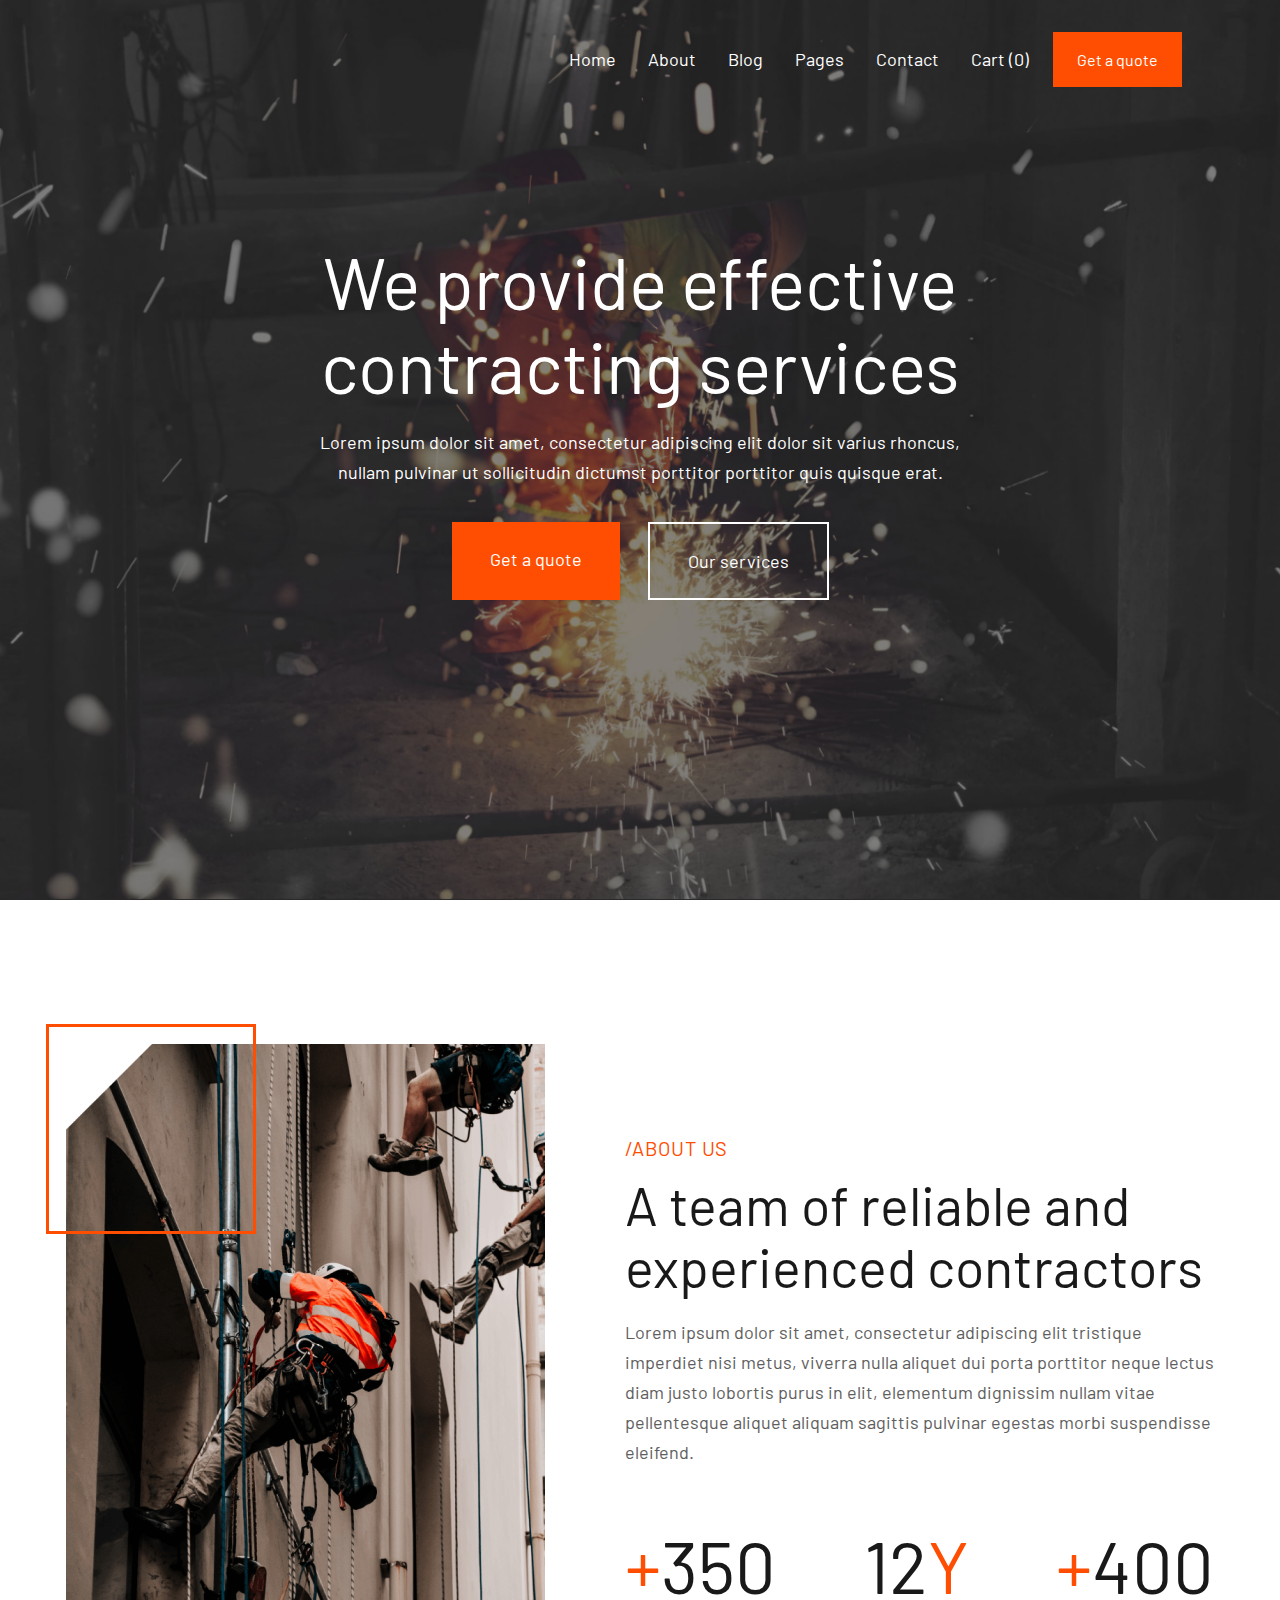
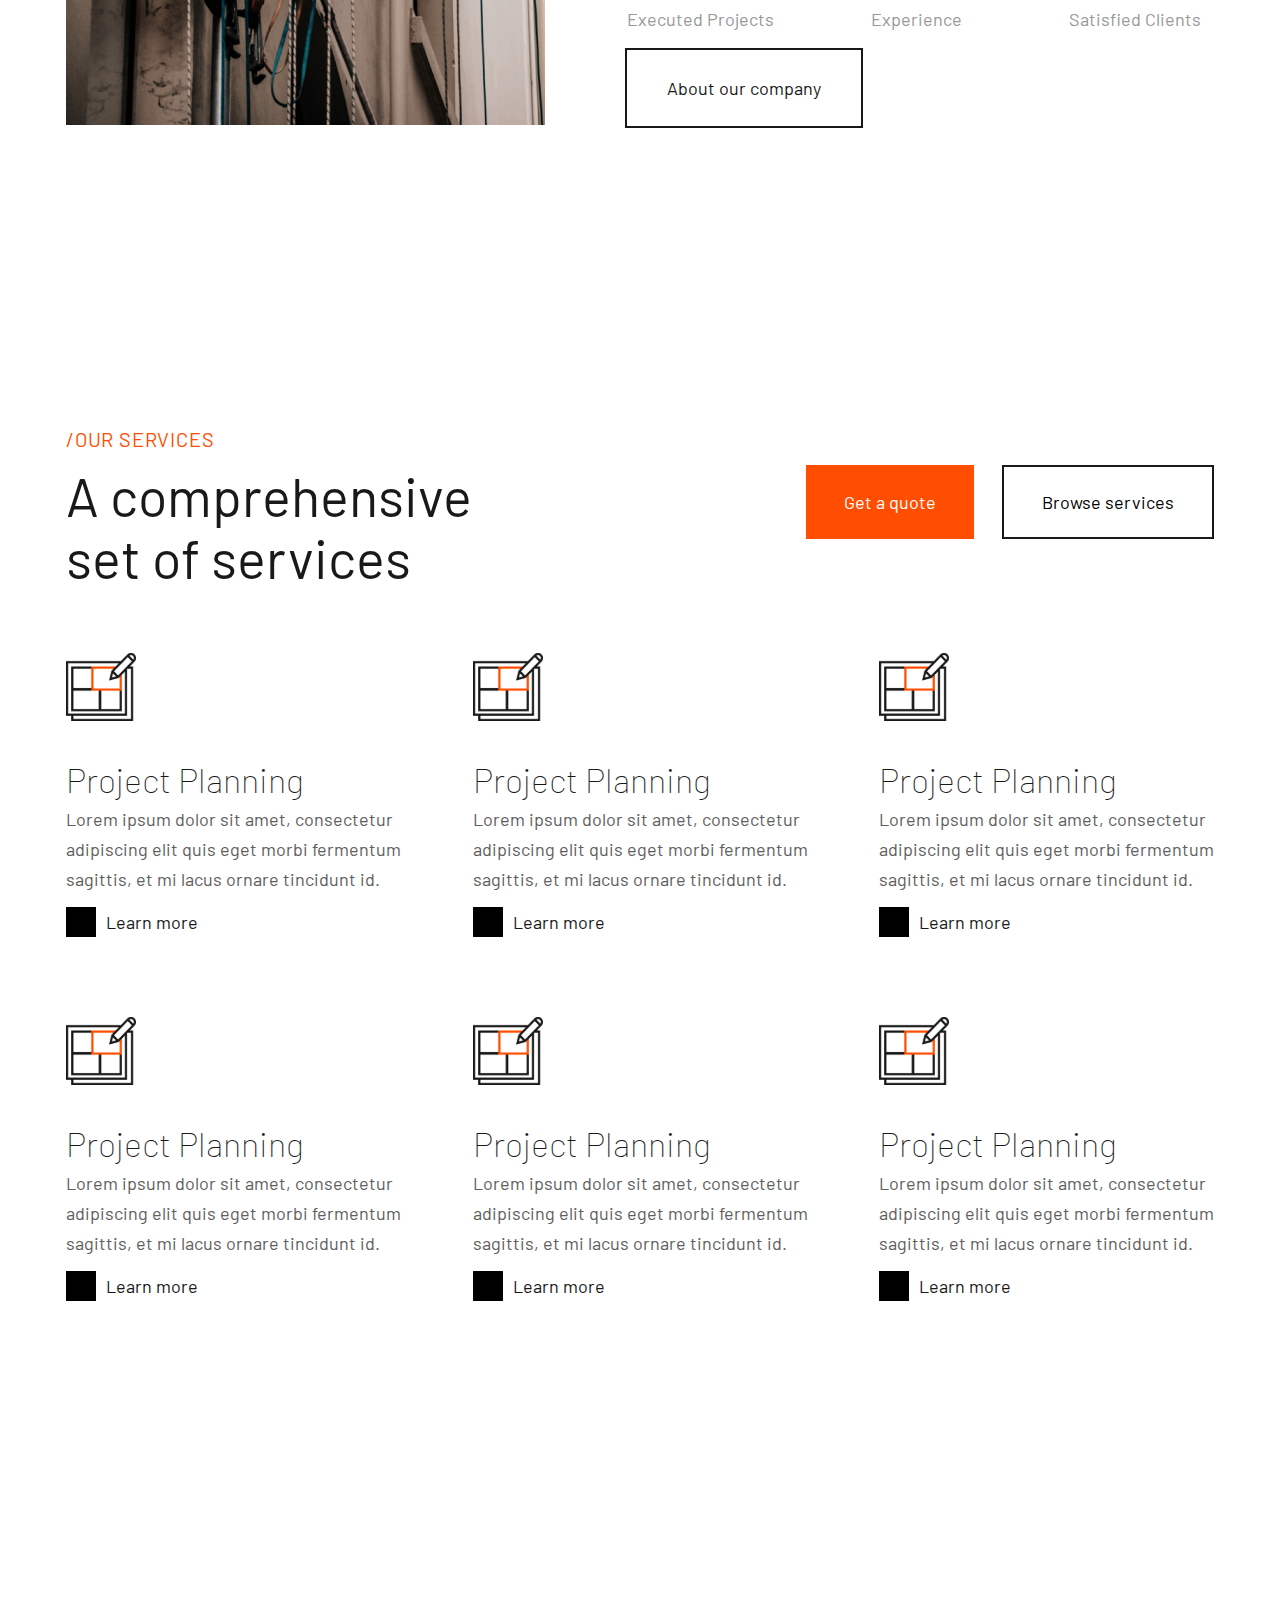
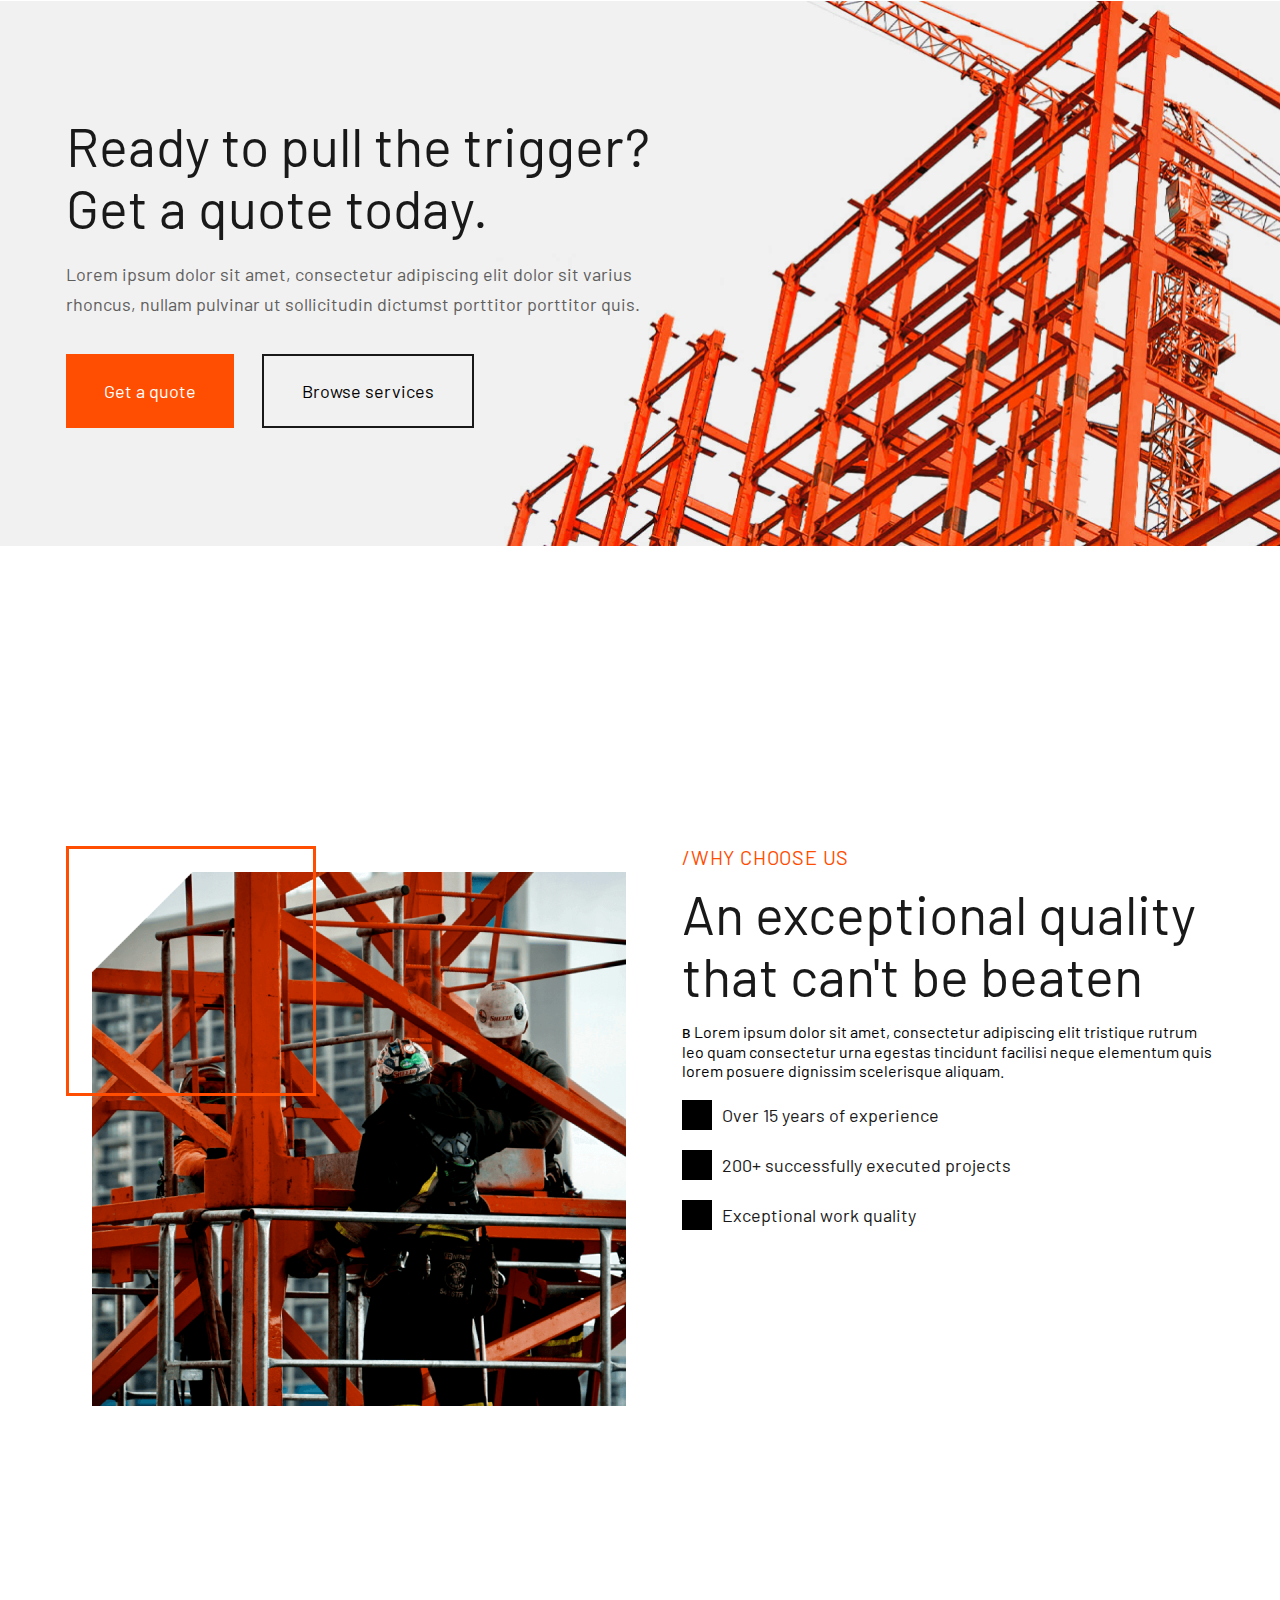
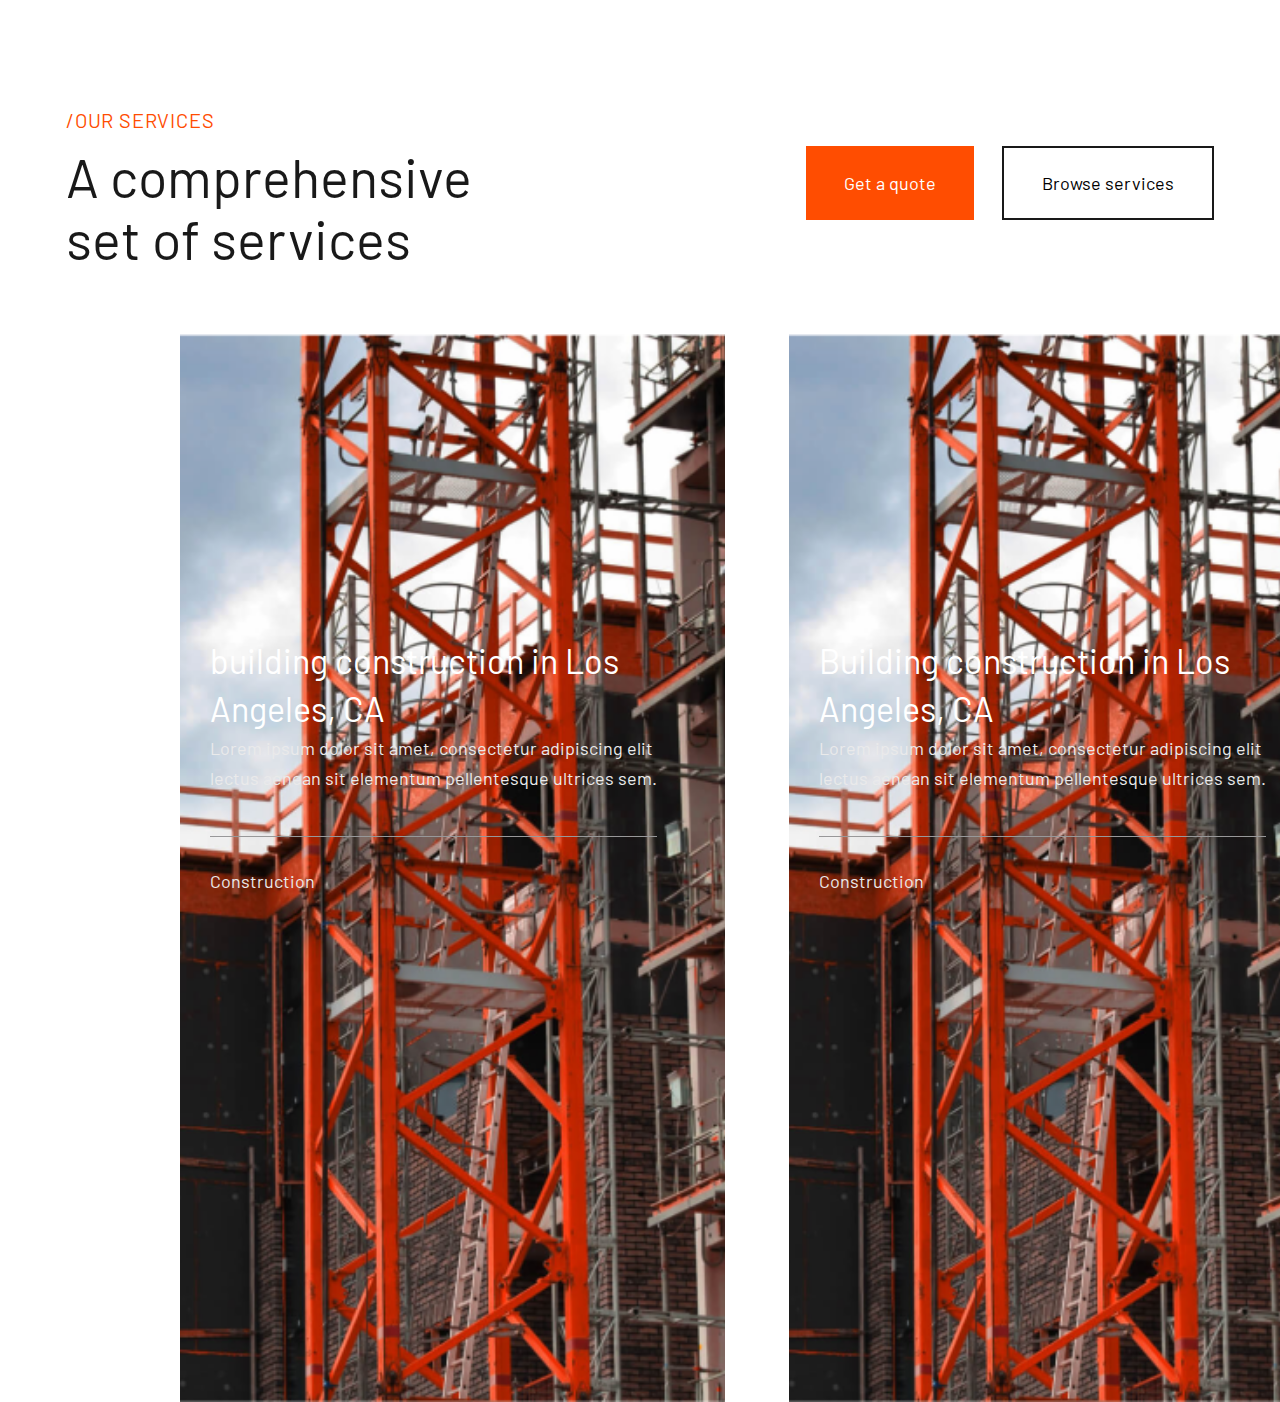
<file: css/html basis/css/contractor/index.html>
<!DOCTYPE html>
<html lang="en">
  <head>
    <meta charset="UTF-8" />
    <meta http-equiv="X-UA-Compatible" content="IE=edge" />
    <meta name="viewport" content="width=device-width, initial-scale=1.0" />
    <link rel="preconnect" href="https://fonts.googleapis.com" />
    <link rel="preconnect" href="https://fonts.gstatic.com" crossorigin />
    <link
      href="https://fonts.googleapis.com/css2?family=Barlow:wght@400;500;600;700;800;900&display=swap"
      rel="stylesheet"
    />
    <title>Contractor-X</title>
    <link rel="stylesheet" href="style.css" />
  </head>
  <body>
    <header class="header">
      <div class="container">
        <nav class="header__nav">
          <ul>
            <li><a href="#">Home</a></li>
            <li><a href="#">About</a></li>
            <li><a href="#">Blog</a></li>
            <li><a href="#">Pages</a></li>
            <li><a href="#">Contact</a></li>
            <li><a href="#">Cart (<span>0</span>)</a></li>
            <li><a href="#">Get a quote</a></li>
          </ul>
        </nav>
        <div class="header__content">
          <div class="header__content-title">
            We provide effective contracting services
          </div>
          <div class="header__content-text">
            Lorem ipsum dolor sit amet, consectetur adipiscing elit dolor sit
            varius rhoncus, nullam pulvinar ut sollicitudin dictumst porttitor
            porttitor quis quisque erat.
          </div>
          <div class="header__content-buttons">
            <div class="header__content-button">
              <a href="">Get a quote</a>
            </div>
            <div class="header__content-button">
              <a href="">Our services</a>
            </div>
          </div>
        </div>
      </div>
    </header>
    <section class="about">
      <div class="container">
        <div class="about__wrapper">
          <div class="about__img">
            <img src="about.png" alt="" />
          </div>
          <div class="about__content">
            <div class="about__content-tag">/About Us</div>
            <div class="about__content-title">
              A team of reliable and experienced contractors
            </div>
            <div class="about__content-text">
              Lorem ipsum dolor sit amet, consectetur adipiscing elit tristique
              imperdiet nisi metus, viverra nulla aliquet dui porta porttitor
              neque lectus diam justo lobortis purus in elit, elementum
              dignissim nullam vitae pellentesque aliquet aliquam sagittis
              pulvinar egestas morbi suspendisse eleifend.
            </div>
            <div class="about__statistics">
              <div class="about__statistic">
                <div class="about__statistic-value"><span>+</span>350</div>
                <div class="about__statistic-name">Executed Projects</div>
              </div>
              <div class="about__statistic">
                <div class="about__statistic-value">12<span>Y</span></div>
                <div class="about__statistic-name">Experience</div>
              </div>
              <div class="about__statistic">
                <div class="about__statistic-value"><span>+</span>400</div>
                <div class="about__statistic-name">Satisfied Clients</div>
              </div>
            </div>
            <div class="about__content-button">
              <a href="">About our company</a>
            </div>
          </div>
        </div>
      </div>
    </section>
    <section class="services">
      <div class="container">
        <div class="services__tag">/Our Services</div>
        <div class="services__header">
          <div class="services__title">
            A comprehensive<br />
            set of services
          </div>
          <div class="services__buttons">
            <div class="services__button">
              <a href="#">Get a quote</a>
            </div>
            <div class="services__button">
              <a href="#">Browse services</a>
            </div>
          </div>
        </div>
        <div class="services__items">
          <div class="services__item">
            <div class="services__item-img">
              <img src="services.svg" alt="" />
            </div>
            <div class="services__item-title">Project Planning</div>
            <div class="services__item-text">
              Lorem ipsum dolor sit amet, consectetur adipiscing elit quis eget
              morbi fermentum sagittis, et mi lacus ornare tincidunt id.
            </div>
            <a href="#">
              <div class="services__item-button">Learn more</div>
            </a>
          </div>
          <div class="services__item">
            <div class="services__item-img">
              <img src="services.svg" alt="" />
            </div>
            <div class="services__item-title">Project Planning</div>
            <div class="services__item-text">
              Lorem ipsum dolor sit amet, consectetur adipiscing elit quis eget
              morbi fermentum sagittis, et mi lacus ornare tincidunt id.
            </div>
            <a href="#">
              <div class="services__item-button">Learn more</div>
            </a>
          </div>
          <div class="services__item">
            <div class="services__item-img">
              <img src="services.svg" alt="" />
            </div>
            <div class="services__item-title">Project Planning</div>
            <div class="services__item-text">
              Lorem ipsum dolor sit amet, consectetur adipiscing elit quis eget
              morbi fermentum sagittis, et mi lacus ornare tincidunt id.
            </div>
            <a href="#">
              <div class="services__item-button">Learn more</div>
            </a>
          </div>
          <div class="services__item">
            <div class="services__item-img">
              <img src="services.svg" alt="" />
            </div>
            <div class="services__item-title">Project Planning</div>
            <div class="services__item-text">
              Lorem ipsum dolor sit amet, consectetur adipiscing elit quis eget
              morbi fermentum sagittis, et mi lacus ornare tincidunt id.
            </div>
            <a href="#">
              <div class="services__item-button">Learn more</div>
            </a>
          </div>
          <div class="services__item">
            <div class="services__item-img">
              <img src="services.svg" alt="" />
            </div>
            <div class="services__item-title">Project Planning</div>
            <div class="services__item-text">
              Lorem ipsum dolor sit amet, consectetur adipiscing elit quis eget
              morbi fermentum sagittis, et mi lacus ornare tincidunt id.
            </div>
            <a href="#">
              <div class="services__item-button">Learn more</div>
            </a>
          </div>
          <div class="services__item">
            <div class="services__item-img">
              <img src="services.svg" alt="" />
            </div>
            <div class="services__item-title">Project Planning</div>
            <div class="services__item-text">
              Lorem ipsum dolor sit amet, consectetur adipiscing elit quis eget
              morbi fermentum sagittis, et mi lacus ornare tincidunt id.
            </div>
            <a href="#">
              <div class="services__item-button">Learn more</div>
            </a>
          </div>
        </div>
      </div>
    </section>
    <section class="ad">
      <div class="container">
        <div class="ad__title">
          Ready to pull the trigger? <br />Get a quote today.
        </div>
        <div class="ad__text">
          Lorem ipsum dolor sit amet, consectetur adipiscing elit dolor sit
          varius rhoncus, nullam pulvinar ut sollicitudin dictumst porttitor
          porttitor quis.
        </div>
        <div class="services__buttons">
          <div class="services__button">
            <a href="#">Get a quote</a>
          </div>
          <div class="services__button">
            <a href="#">Browse services</a>
          </div>
        </div>
      </div>
    </section>
    <section class="choose">
      <div class="container">
        <div class="choose__wrapper">
          <div class="choose__img">
            <img src="choose-bg.png" alt="" />
          </div>
          <div class="choose__content">
            <div class="choose__tag services__tag">/Why Choose Us</div>
            <div class="choose__title services__title">
              An exceptional quality that can't be beaten
            </div>
            <div class="choose__text services__text">в
              Lorem ipsum dolor sit amet, consectetur adipiscing elit tristique
              rutrum leo quam consectetur urna egestas tincidunt facilisi neque
              elementum quis lorem posuere dignissim scelerisque aliquam.
            </div>
            <div class="choose__items">
              <div class="choose__item">Over 15 years of experience</div>
              <div class="choose__item">
                200+ successfully executed projects
              </div>
              <div class="choose__item">Exceptional work quality</div>
            </div>
          </div>
        </div>
      </div>
    </section>
    <section class="projects">
      <div class="container">
        <div class="services__tag">/Our Services</div>
        <div class="services__header">
          <div class="services__title">
            A comprehensive<br />
            set of services
          </div>
          <div class="services__buttons">
            <div class="services__button">
              <a href="#">Get a quote</a>
            </div>
            <div class="services__button">
              <a href="#">Browse services</a>
            </div>
          </div>
        </div>
      </div>
      <div class="projects__items">
        <div class="project__item">
          <div class="project__item-content">
            <div class="project__item-title">
              building construction in Los Angeles, CA
            </div>
            <div class="project__item-text">
              Lorem ipsum dolor sit amet, consectetur adipiscing elit lectus
              aenean sit elementum pellentesque ultrices sem.
            </div>
            <div class="project__item-footer">Construction</div>
          </div>
        </div>
        <div class="project__item">
          <div class="project__item-content">
            <div class="project__item-title">
              Building construction in Los Angeles, CA
            </div>
            <div class="project__item-text">
              Lorem ipsum dolor sit amet, consectetur adipiscing elit lectus
              aenean sit elementum pellentesque ultrices sem.
            </div>
            <div class="project__item-footer">Construction</div>
          </div>
        </div>
        <div class="project__item">
          <div class="project__item-content">
            <div class="project__item-title">
              Building construction in Los Angeles, CA
            </div>
            <div class="project__item-text">
              Lorem ipsum dolor sit amet, consectetur adipiscing elit lectus
              aenean sit elementum pellentesque ultrices sem.
            </div>
            <div class="project__item-footer">Construction</div>
          </div>
        </div>
        <div class="project__item">
          <div class="project__item-content">
            <div class="project__item-title">
              Building construction in Los Angeles, CA
            </div>
            <div class="project__item-text">
              Lorem ipsum dolor sit amet, consectetur adipiscing elit lectus
              aenean sit elementum pellentesque ultrices sem.
            </div>
            <div class="project__item-footer">Construction</div>
          </div>
          <div class="header__content">
            <div class="header__content-title">
              We provide effective contracting services
            </div>
            <div class="header__content-text">
              Lorem ipsum dolor sit amet, consectetur adipiscing elit dolor sit
              varius rhoncus, nullam pulvinar ut sollicitudin dictumst porttitor
              porttitor quis quisque erat.
            </div>
        </div>
      </div>
    </section>
  </body>
</html>
</file>
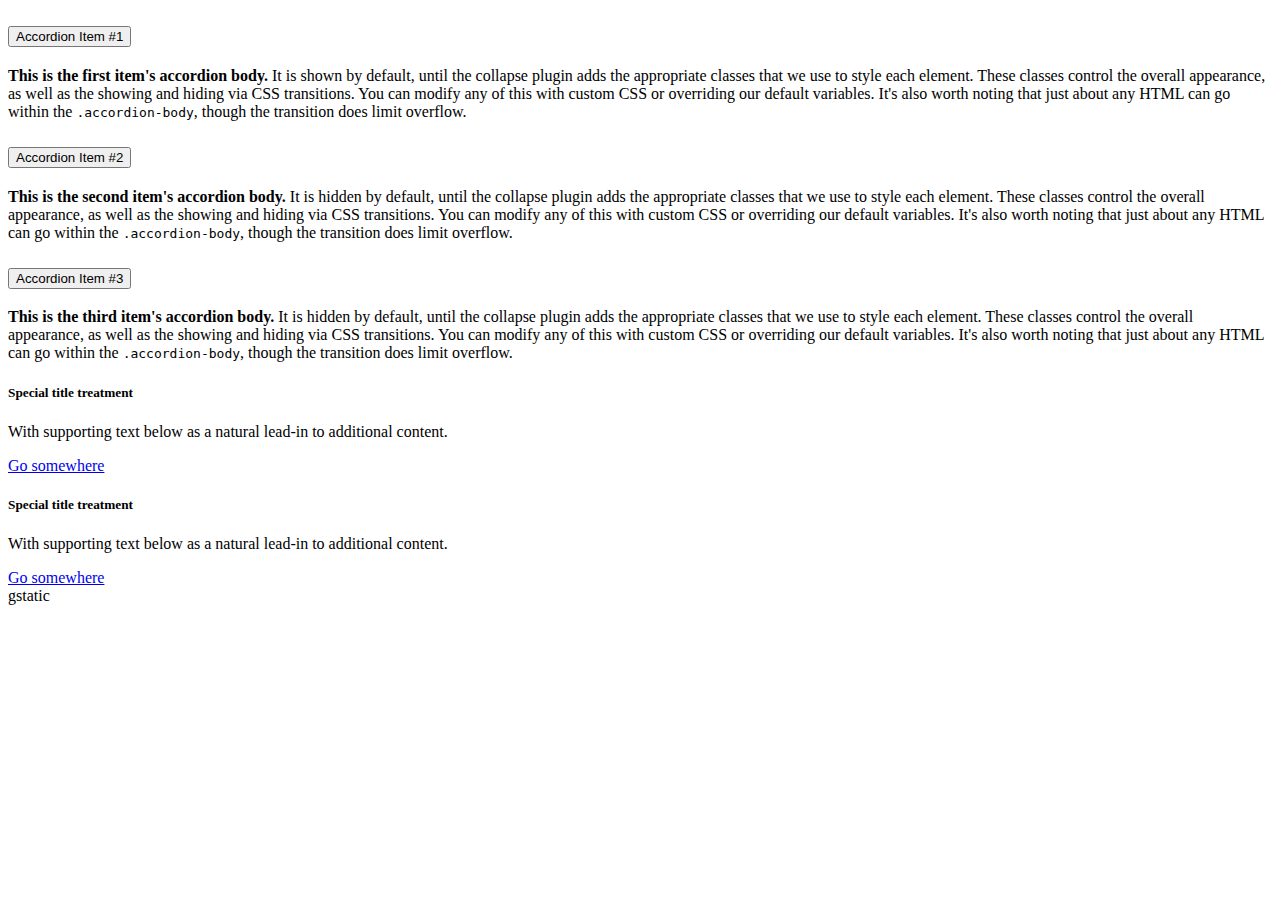
<file: css/html basis/css/contractor/lesson 6/index.html>
<!DOCTYPE html>
<html lang="en">
  <head>
    <meta charset="UTF-8" />
    <meta name="viewport" content="width=device-width, initial-scale=1.0" />
    <title>Alishka</title>
    <link
      href="https://cdn.jsdelivr.net/npm/bootstrap@5.2.1/dist/css/bootstrap.min.css"
      rel="stylesheet"
      integrity="sha384-iYQeCzEYFbKjA/T2uDLTpkwGzCiq6soy8tYaI1GyVh/UjpbCx/TYkiZhlZB6+fzT"
      crossorigin="anonymous"
    />
    <script
      src="https://cdn.jsdelivr.net/npm/bootstrap@5.2.1/dist/js/bootstrap.bundle.min.js"
      integrity="sha384-u1OknCvxWvY5kfmNBILK2hRnQC3Pr17a+RTT6rIHI7NnikvbZlHgTPOOmMi466C8"
      crossorigin="anonymous"
    ></script>
  </head>
  <body>
    <div class="accordion w-50 ms-auto me-auto mt-4" id="accordionExample">
      <div class="accordion-item">
        <h2 class="accordion-header" id="headingOne">
          <button
            class="accordion-button"
            type="button"
            data-bs-toggle="collapse"
            data-bs-target="#collapseOne"
            aria-expanded="true"
            aria-controls="collapseOne"
          >
            Accordion Item #1
          </button>
        </h2>
        <div
          id="collapseOne"
          class="accordion-collapse collapse show"
          aria-labelledby="headingOne"
          data-bs-parent="#accordionExample"
        >
          <div class="accordion-body">
            <strong>This is the first item's accordion body.</strong> It is
            shown by default, until the collapse plugin adds the appropriate
            classes that we use to style each element. These classes control the
            overall appearance, as well as the showing and hiding via CSS
            transitions. You can modify any of this with custom CSS or
            overriding our default variables. It's also worth noting that just
            about any HTML can go within the <code>.accordion-body</code>,
            though the transition does limit overflow.
          </div>
        </div>
      </div>
      <div class="accordion-item">
        <h2 class="accordion-header" id="headingTwo">
          <button
            class="accordion-button collapsed"
            type="button"
            data-bs-toggle="collapse"
            data-bs-target="#collapseTwo"
            aria-expanded="false"
            aria-controls="collapseTwo"
          >
            Accordion Item #2
          </button>
        </h2>
        <div
          id="collapseTwo"
          class="accordion-collapse collapse"
          aria-labelledby="headingTwo"
          data-bs-parent="#accordionExample"
        >
          <div class="accordion-body">
            <strong>This is the second item's accordion body.</strong> It is
            hidden by default, until the collapse plugin adds the appropriate
            classes that we use to style each element. These classes control the
            overall appearance, as well as the showing and hiding via CSS
            transitions. You can modify any of this with custom CSS or
            overriding our default variables. It's also worth noting that just
            about any HTML can go within the <code>.accordion-body</code>,
            though the transition does limit overflow.
          </div>
        </div>
      </div>
      <div class="accordion-item">
        <h2 class="accordion-header" id="headingThree">
          <button
            class="accordion-button collapsed"
            type="button"
            data-bs-toggle="collapse"
            data-bs-target="#collapseThree"
            aria-expanded="false"
            aria-controls="collapseThree"
          >
            Accordion Item #3
          </button>
        </h2>
        <div
          id="collapseThree"
          class="accordion-collapse collapse"
          aria-labelledby="headingThree"
          data-bs-parent="#accordionExample"
        >
          <div class="accordion-body">
            <strong>This is the third item's accordion body.</strong> It is
            hidden by default, until the collapse plugin adds the appropriate
            classes that we use to style each element. These classes control the
            overall appearance, as well as the showing and hiding via CSS
            transitions. You can modify any of this with custom CSS or
            overriding our default variables. It's also worth noting that just
            about any HTML can go within the <code>.accordion-body</code>,
            though the transition does limit overflow.
          </div>
          <div>
            <div class="row">
              <div class="col-sm-6">
                <div class="card">
                  <div class="card-body">
                    <h5 class="card-title">Special title treatment</h5>
                    <p class="card-text">
                      With supporting text below as a natural lead-in to
                      additional content.
                    </p>
                    <a href="#" class="btn btn-primary">Go somewhere</a>
                  </div>
                </div>
              </div>
              <div class="col-sm-6">
                <div class="card">
                  <div class="card-body">
                    <h5 class="card-title">Special title treatment</h5>
                    <p class="card-text">
                      With supporting text below as a natural lead-in to
                      additional content.
                    </p>
                    <a href="#" class="btn btn-primary">Go somewhere</a>
                  </div>
                </div>
              </div>
            </div>
            <div class="d-flex justify-content-end align-items-center"></div>
          </div>
        </div>
      </div>
    </div>
  </body>
  gstatic
</html>
</file>
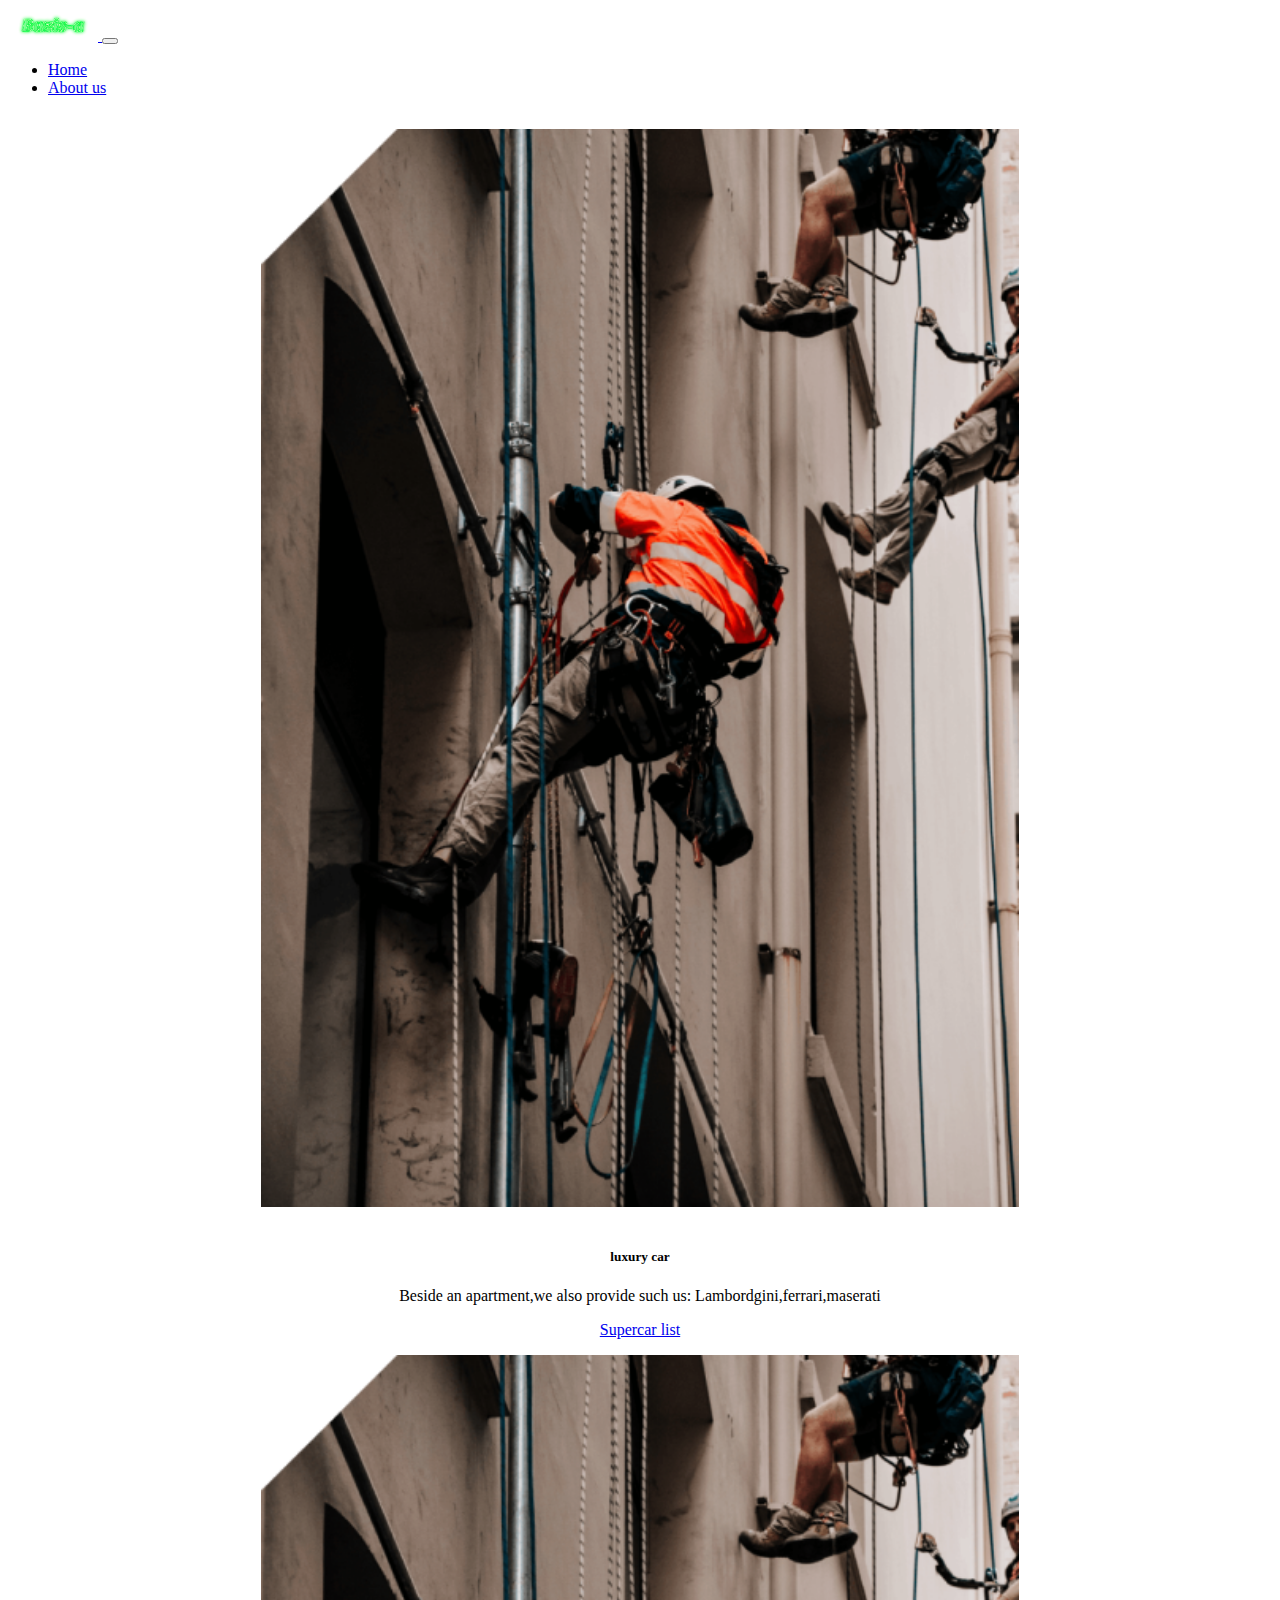
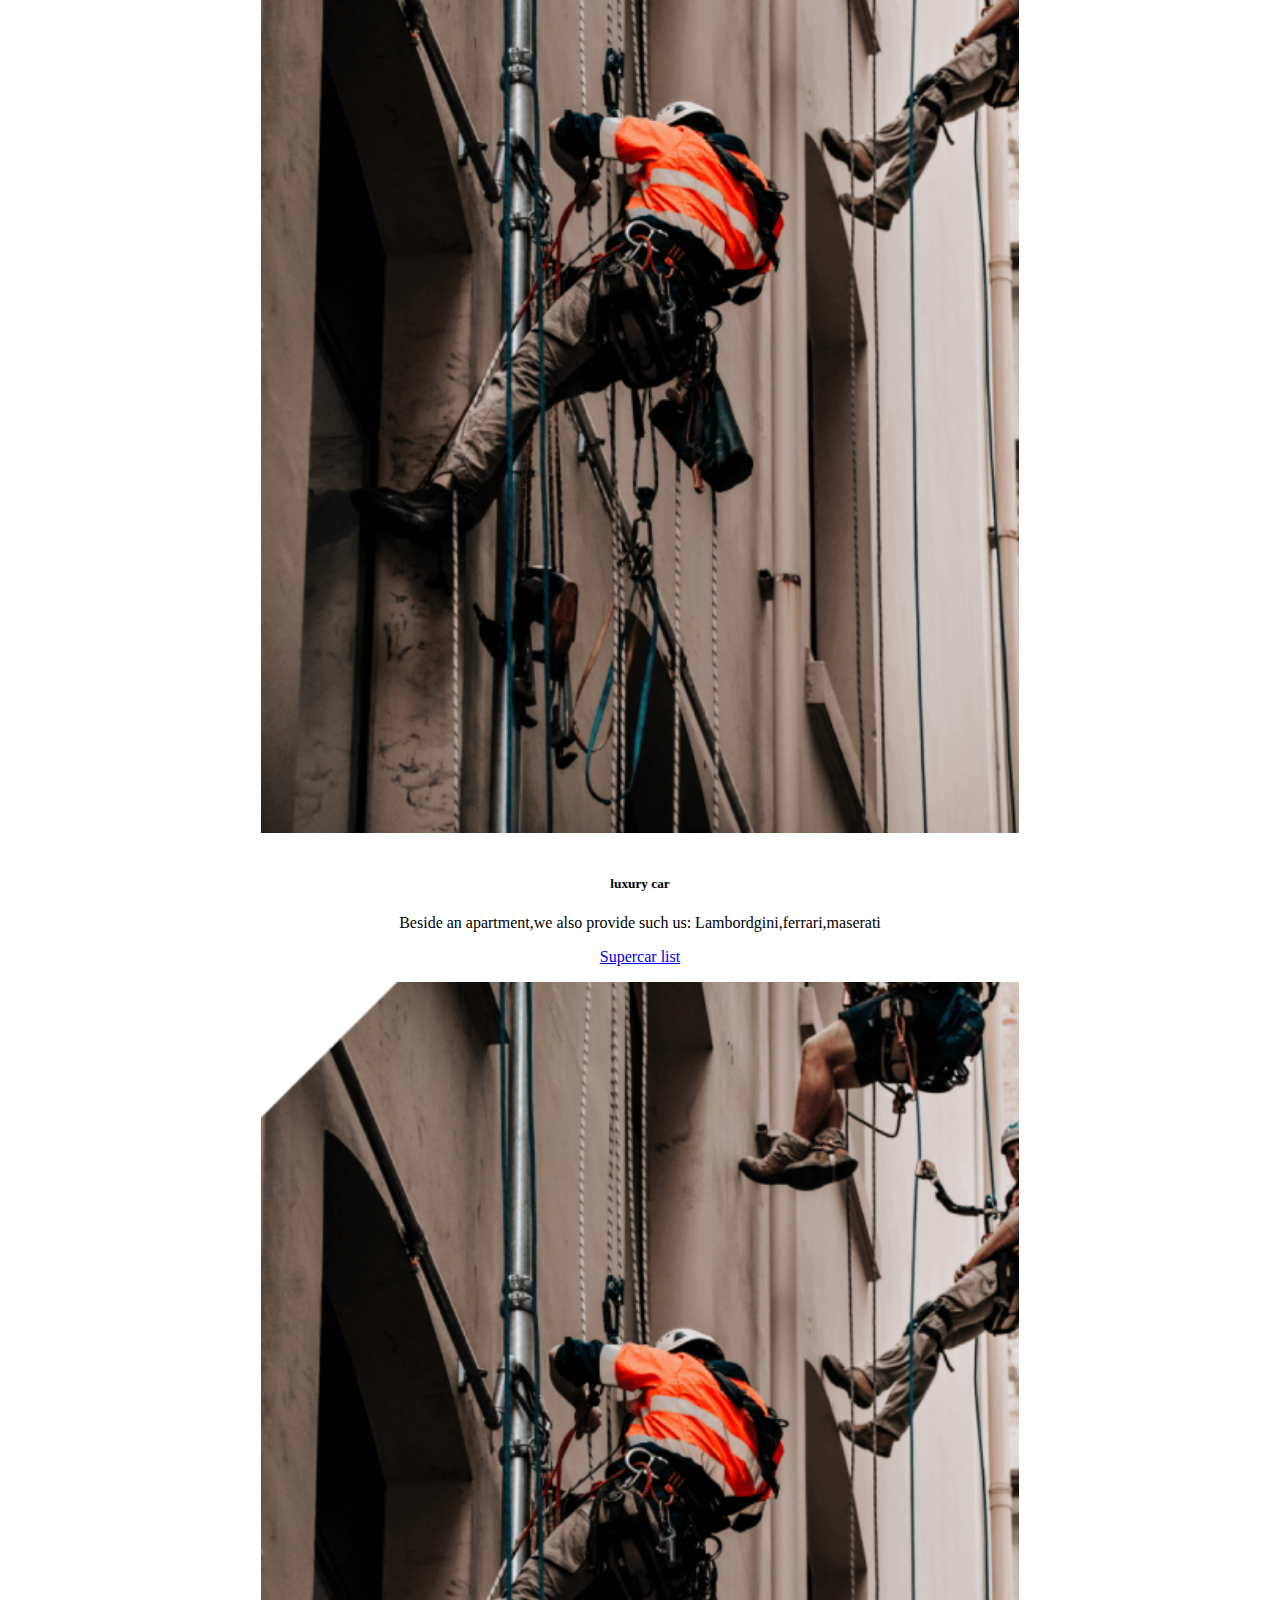
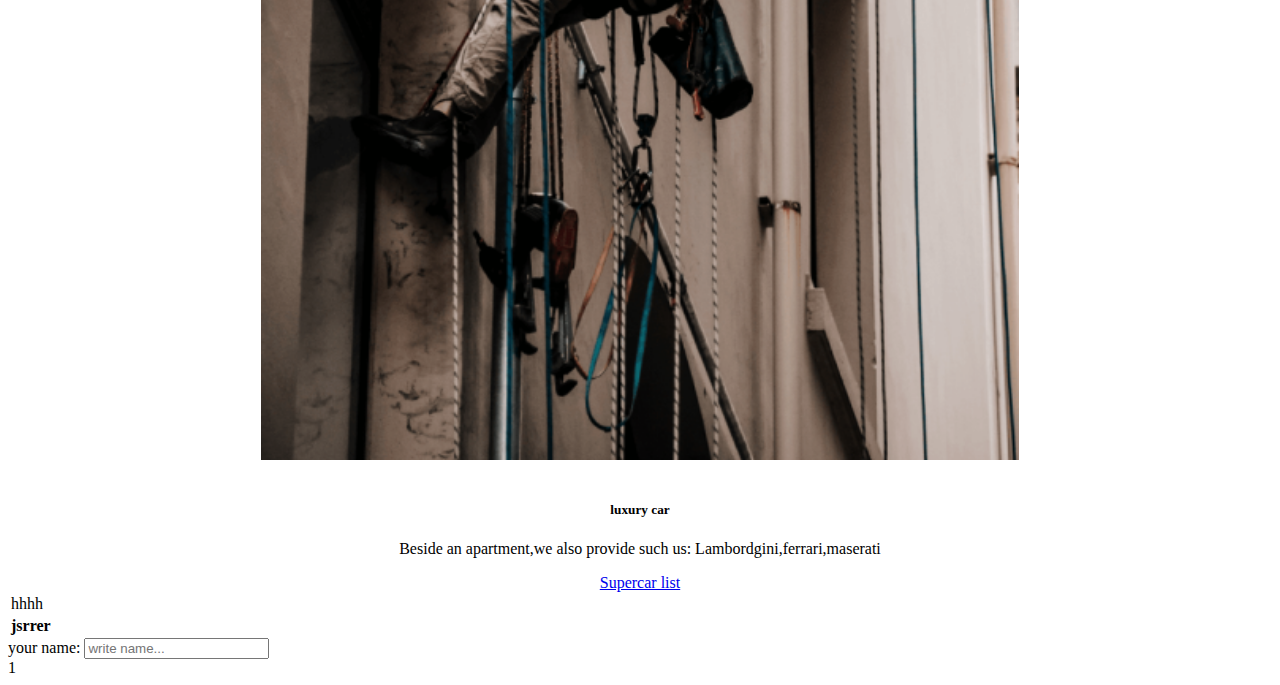
<file: css/html basis/css/contractor/About us.html>
<!DOCTYPE html>
<html lang="en">
  <head>
    <meta charset="UTF-8" />
    <meta name="viewport" content="width=device-width, initial-scale=1.0" />
    <title>About us</title>
    <link
      href="https://cdn.jsdelivr.net/npm/bootstrap@5.2.1/dist/css/bootstrap.min.css"
      rel="stylesheet"
      integrity="sha384-iYQeCzEYFbKjA/T2uDLTpkwGzCiq6soy8tYaI1GyVh/UjpbCx/TYkiZhlZB6+fzT"
      crossorigin="anonymous"
    />
    <script
      src="https://cdn.jsdelivr.net/npm/bootstrap@5.2.1/dist/js/bootstrap.bundle.min.js"
      integrity="sha384-u1OknCvxWvY5kfmNBILK2hRnQC3Pr17a+RTT6rIHI7NnikvbZlHgTPOOmMi466C8"
      crossorigin="anonymous"
    ></script>
    <style>
      .card{
        text-align: center;

      }
      .card:hover{
        background-color: rgb(30, 30, 6);
      }
      .card img{
        width: 60%;
        margin: auto;
        padding: 1em;
      }

    </style>
  </head>
  <body>
    <nav class="navbar navbar-expand-lg navbar-dark bg-dark">
      <div class="container">
        <a class="navbar-brand p-0" href="/">
          <img src="Bazis-a.png" href="/" alt="Logo" width="90" />
        </a>
        <button
          class="navbar-toggler"
          type="button"
          data-bs-toggle="collapse"
          data-bs-target="#navbarNav"
          aria-controls="navbarNav"
          aria-expanded="false"
          aria-label="Toggle navigation"
        >
          <span class="navbar-toggler-icon"></span>
        </button>
        <div class="collapse navbar-collapse" id="navbarNav">
          <ul class="navbar-nav">
            <li class="nav-item">
              <a class="nav-link" aria-current="page" href="index.html">Home</a>
            </li>
            <li class="nav-item">
              <a class="nav-link active" href="About us.html">About us</a>
            </li>
          </ul>
        </div>
      </div>
    </nav> 
    <div class="container my-5">
      <div class="row row-cols-1 row-cols-md-2 row-cols-lg-3 g-5">
          <div class="card">
            <img src="contractor.png"  class="card-img-top" alt="Car" />
          <div class="card-body">
            <h5 class="Luxury car">luxury car</h5>
            <p class="card-text">
              Beside an apartment,we also provide such us:
              Lambordgini,ferrari,maserati
            </p>
            <a href="#" class="btn btn-primary">Supercar list</a>
          </div>
              </div>
                <div class="card">
                  <img src="contractor.png" class="card-img-top" alt="Car" />
                <div class="card-body">
                  <h5 class="Luxury car">luxury car</h5>
                  <p class="card-text">
                    Beside an apartment,we also provide such us:
                    Lambordgini,ferrari,maserati
                  </p>
                  <a href="#" class="btn btn-primary">Supercar list</a>
                </div>
                    </div>
                      <div class="card">
                        <img src="contractor.png" class="card-img-top" alt="Car" />
                      <div class="card-body">
                        <h5 class="Luxury car">luxury car</h5>
                        <p class="card-text">
                          Beside an apartment,we also provide such us:
                          Lambordgini,ferrari,maserati
                        </p>
                        <a href="#" class="btn btn-primary">Supercar list</a>
                      </div>
                          </div>
                          </div>
                          <table>
                            <tr>
                              <td>hhhh</td>
                            </tr>
                            <tr>
                              <th>jsrrer</th>
                            </tr>
                          </table>

                          
                    

                          
                        
                          </table>
                          <form>
                            <label for="name"> your name:</label>
                            <input type="text" id="name" placeholder="write name...">

                          </form>
                          <div class="wrapper">
                            <div class="block">
                              <div class="block_row">
                                <div class="block_column">
                                  <div class="block_item">1</div>
                                </div>

                              </div>
                            </div>
                          </div>

                          </div>
                      

                         
                         
          
          

      
  </body>
</html>
</file>
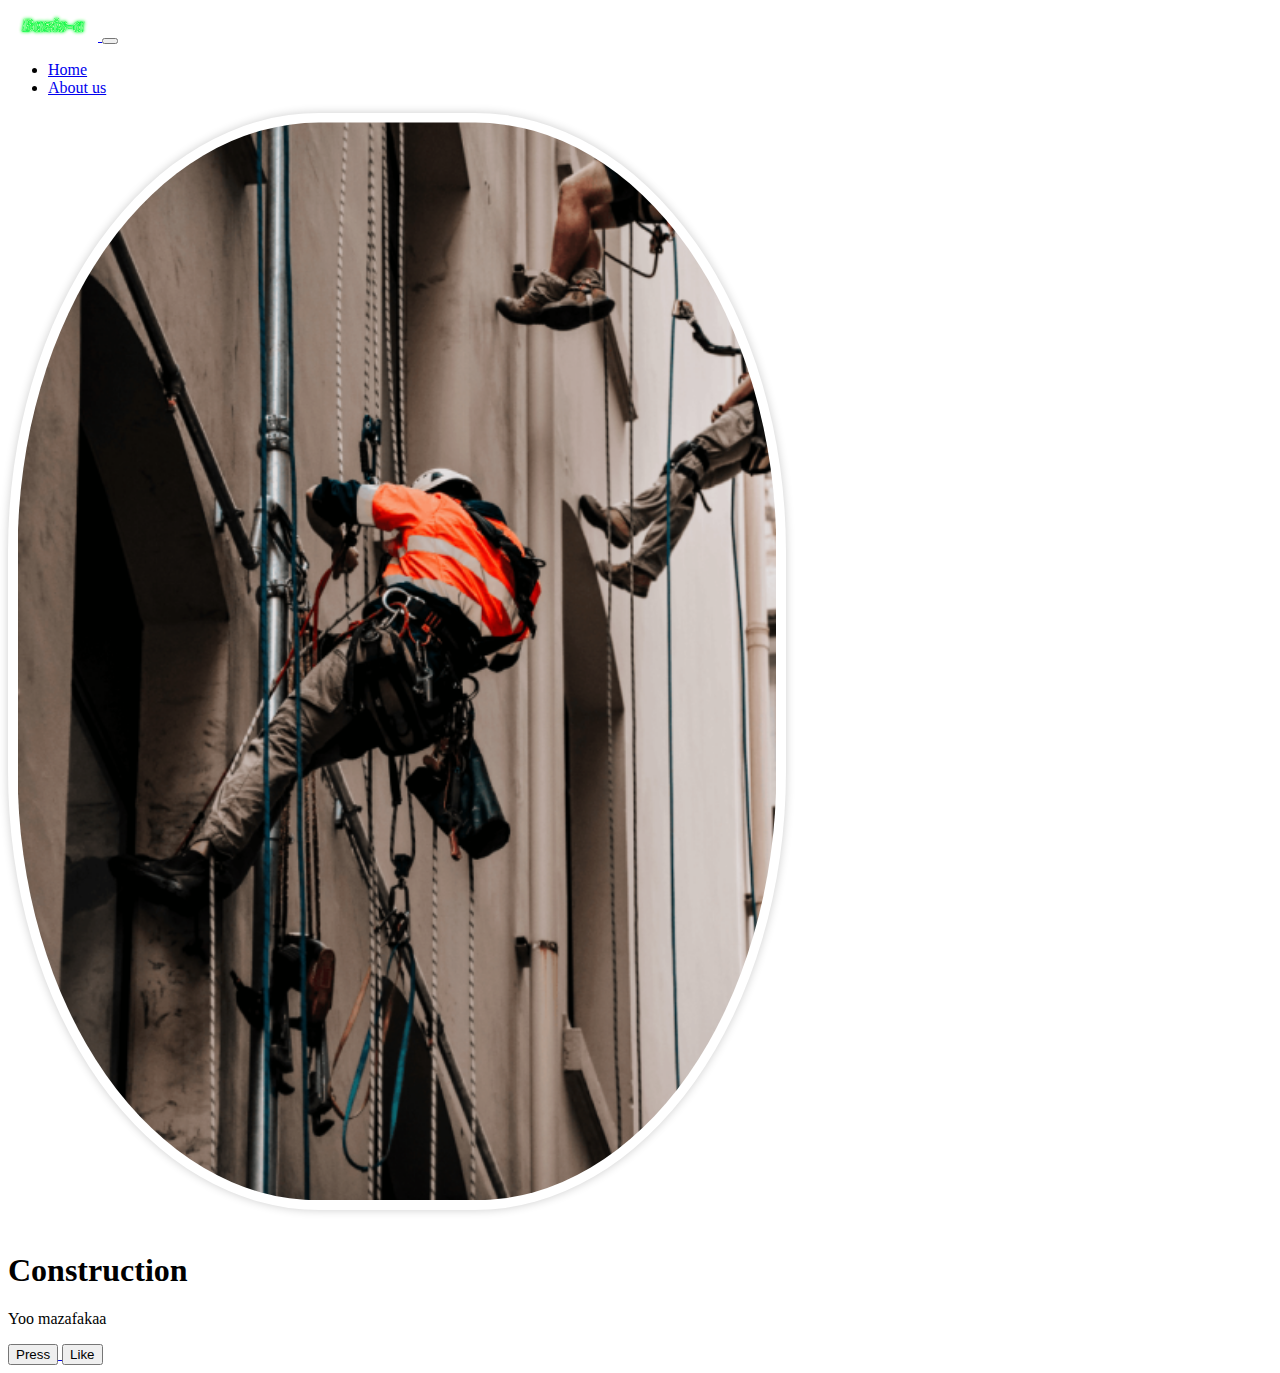
<file: css/html basis/css/contractor/iindex.html>
<!DOCTYPE html>
<html lang="en">
  <head>
    <meta charset="UTF-8" />
    <meta name="viewport" content="width=device-width, initial-scale=1.0" />
    <title>Alishka</title>
    <link href="https://cdn.jsdelivr.net/npm/bootstrap@5.2.1/dist/css/bootstrap.min.css" rel="stylesheet" integrity="sha384-iYQeCzEYFbKjA/T2uDLTpkwGzCiq6soy8tYaI1GyVh/UjpbCx/TYkiZhlZB6+fzT" crossorigin="anonymous">
    <script src="https://cdn.jsdelivr.net/npm/bootstrap@5.2.1/dist/js/bootstrap.bundle.min.js" integrity="sha384-u1OknCvxWvY5kfmNBILK2hRnQC3Pr17a+RTT6rIHI7NnikvbZlHgTPOOmMi466C8" crossorigin="anonymous"></script>
    <style>
        .rounded-img {
            width: 60%;
            border-radius: 40%;
            box-shadow: 0 0 10px rgba(0, 0, 0, 0.2);
            padding: 0.6em;
            margin-bottom: 1em;
        }
    </style>
  </head>
  <body>
    <nav class="navbar navbar-expand-lg navbar-dark bg-dark  "> 
        <div class="container">
          <a class="navbar-brand p-0" href="/">
            <img src="Bazis-a.png" href="#" alt="Logo" width="90">
          </a>
          <button class="navbar-toggler" type="button" data-bs-toggle="collapse" data-bs-target="#navbarNav" aria-controls="navbarNav" aria-expanded="false" aria-label="Toggle navigation">
            <span class="navbar-toggler-icon"></span>
          </button>
          <div class="collapse navbar-collapse" id="navbarNav">
            <ul class="navbar-nav">
              <li class="nav-item">
                <a class="nav-link active" aria-current="page" href="/">Home</a>
              </li>
              <li class="nav-item">
                <a class="nav-link" href="About us.html">About us</a>
              </li>
            </ul>
          </div>
        </div>
      </nav>
    <div class="container text-center my-5 ">
    <div class="row">
      <div class="col-lg-6 mx-auto">
      <img class="rounded-img" src="contractor.png" alt="construction">
      <h1 class="fw-light">Construction</h1>
      <p class="lead text-muted">Yoo mazafakaa
      </p>
      <a href="https://getbootstrap.com" target="_blank">
    <button class="btn btn-primary">Press</button>

    <a href="https://youtube.com" target="_blank">
        <button class="btn btn-secondary">Like</button>
      </a>
    </div> 
  </body>
</html>
</file>
<file: css/html basis/css/contractor/style.css>
* {
  margin: 0;
  padding: 0;
  box-sizing: border-box;
}
a {
  text-decoration: none;
}
body {
  font-family: "Barlow", sans-serif;
}
.container {
  max-width: 1148px;
  margin: 0 auto;
}
.header {
  background: url("./bg.png");
  background-size: cover;
  background-position: center;
  background-repeat: no-repeat;
  height: 100vh;
  padding-top: 44px;
}
.header__nav {
  margin-bottom: 165px;
}
.header__nav ul {
  list-style: none;
  display: flex;
  align-items: center;
  justify-content: flex-end;
}
.header__nav li {
  margin-right: 32px;
}
.header__nav li:nth-child(6) {
  margin-right: 24px;
}
.header__nav li:last-child a {
  font-weight: 400;
  font-size: 16px;
  line-height: 18px;
  color: #ffffff;
  background: #ff4d01;
  padding: 18px 24px;
}
.header__nav a {
  font-weight: 400;
  font-size: 18px;
  line-height: 30px;
  color: #ffffff;
  text-decoration: none;
}
.header__content {
  max-width: 660px;
  width: 100%;
  margin: 0 auto;
}
.header__content-title {
  font-weight: 400;
  font-size: 72px;
  line-height: 84px;
  text-align: center;
  color: #ffffff;
  margin-bottom: 20px;
}
.header__content-text {
  font-weight: 400;
  font-size: 18px;
  line-height: 30px;
  text-align: center;
  color: #ffffff;
  margin-bottom: 35px;
}
.header__content-buttons {
  display: flex;
  justify-content: center;
  gap: 28px;
  margin-top: 35px;
}
.header__content-button a {
  font-weight: 400;
  font-size: 18px;
  line-height: 20px;
  text-align: center;
  color: #ffffff;
  text-decoration: none;
}
.header__content-button {
  background: #ff4d01;
  padding: 27px 38px;
}
.header__content-button:last-child {
  background: transparent;
  border: 2px solid #ffffff;
}
.about {
  padding-top: 144px;
  margin-bottom: 300px;
}
.about__wrapper {
  display: flex;
  justify-content: space-between;
  position: relative;
}
.about__content {
  max-width: 589px;
  width: 100%;
  position: absolute;
  bottom: 30px;
  right: 0;
}
.about__content-tag {
  font-weight: 400;
  font-size: 20px;
  line-height: 22px;
  letter-spacing: 0.8px;
  text-transform: uppercase;
  color: #ff4d01;
  margin-bottom: 15px;
}
.about__content-title {
  font-weight: 400;
  font-size: 54px;
  line-height: 62px;
  color: #191919;
  margin-bottom: 19px;
}
.about__content-text {
  font-weight: 400;
  font-size: 18px;
  line-height: 30px;
  color: #605e5d;
  margin-bottom: 56px;
}
.about__statistics {
  display: flex;
  justify-content: space-between;
  margin-bottom: 49px;
}
.about__statistic-value {
  font-weight: 400;
  font-size: 72px;
  line-height: 84px;
  text-align: center;
  color: #191919;
  margin-bottom: 2px;
}
.about__statistic-value span {
  color: #ff4d01;
}
.about__statistic-name {
  font-weight: 400;
  font-size: 18px;
  line-height: 20px;
  text-align: center;
  color: #989899;
}
.about__content-button a {
  font-weight: 400;
  font-size: 18px;
  line-height: 20px;
  text-align: center;
  color: #191919;
  border: 2px solid #191919;
  padding: 27px 40px;
}

.about__img::before {
  content: "";
  display: block;
  width: 204px;
  height: 204px;
  border: 3px solid #ff4d01;
  position: absolute;
  top: -20px;
  left: -20px;
}
.services {
  margin-bottom: 220px;
}
.services__tag {
  font-weight: 400;
  font-size: 20px;
  line-height: 22px;
  letter-spacing: 0.8px;
  text-transform: uppercase;
  color: #ff4d01;
  margin-bottom: 15px;
}
.services__header {
  display: flex;
  justify-content: space-between;
  margin-bottom: 64px;
}
.services__title {
  font-weight: 400;
  font-size: 54px;
  line-height: 62px;
  color: #191919;
}
.services__buttons {
  display: flex;
  gap: 28px;
}
.services__button {
  padding: 27px 38px;
  background: #ff4d01;
  height: fit-content;
}
.services__button a {
  font-weight: 400;
  font-size: 18px;
  line-height: 20px;
  text-align: center;
  color: #ffffff;
}
.services__button:last-child a {
  color: #000;
}

.services__button:last-child {
  border: 2px solid #191919;
  background: transparent;
  padding: 25px 38px;
}
.services__items {
  display: flex;
  justify-content: space-between;
  flex-wrap: wrap;
}
.services__item {
  max-width: 335px;
  margin-bottom: 80px;
}
.services__item-img {
  margin-bottom: 32px;
}
.services__item-title {
  font-weight: 4;
  font-size: 34px;
  line-height: 48px;
  color: #191919;
}
.services__item-text {
  font-weight: 400;
  font-size: 18px;
  line-height: 30px;
  color: #605e5d;
}
.services__item-button {
  font-weight: 400;
  font-size: 18px;
  line-height: 20px;
  color: #191919;
  display: flex;
  align-items: center;
  margin-top: 13px;
}
.services__item-button::before {
  content: "";
  display: block;
  background: black;
  width: 30px;
  height: 30px;
  margin-right: 10px;
}
.ad {
  background: url("./bg-2.png");
  background-size: cover;
  background-position: center;
  background-repeat: no-repeat;
  height: 545px;
  margin-bottom: 300px;
}
.ad__title {
  font-weight: 400;
  font-size: 54px;
  line-height: 62px;
  color: #191919;
  padding-top: 114px;
  margin-bottom: 20px;
}
.ad__text {
  font-weight: 400;
  font-size: 18px;
  line-height: 30px;
  color: #605e5d;
  max-width: 574px;
  margin-bottom: 35px;
}
.choose__wrapper {
  display: flex;
  justify-content: space-between;
}
.choose__content {
  max-width: 532px;
}
.choose__title {
  margin-bottom: 15px;
}
.choose__text {
  margin-bottom: 20px;
}
.choose__item {
  margin-bottom: 20px;
  font-weight: 400;
  font-size: 18px;
  line-height: 20px;
  color: #191919;
  display: flex;
  align-items: center;
}
.choose__item::before {
  content: "";
  display: block;
  width: 30px;
  height: 30px;
  background: black;
  margin-right: 10px;
}
.projects {
  margin-top: 300px;
}

.projects__items {
  display: flex;
  overflow-x: scroll;
  margin-left: 180px;
}
.project__item {
  width: 100%;
}
.project__item-title {
  font-weight: 400;
  font-size: 34px;
  line-height: 48px;
  color: #ffffff;
}
.project__item-text {
  font-weight: 400;
  font-size: 18px;
  line-height: 30px;
  color: #eaeaeb;
  border-bottom: 1px solid #989899;
  padding-bottom: 43px;
  margin-bottom: 34px;
}
.project__item-footer {
  font-weight: 400;
  font-size: 18px;
  line-height: 20px;
  color: #eaeaeb;
}
.project__item-content {
  padding: 303px 68px 30px 30px;
}
.project__item {
  background: url("./project.png");
  background-repeat: no-repeat;
  background-size: cover;
  background-position: center;
  width: 545px;
  margin-right: 64px;
}
.project__item-content {
  width: 545px;
}

  .project__item-footer

}
@media (max-width: 1148px) {
  .about {
    padding: 0 30px;
    margin-top: 100px;
  }
}
@media (max-width: 1127px) {
  .about__img {
    text-align: center;
    width: 100%;
    margin-bottom: 20px;
  }
  .about__content {
    max-width: 100%;
  }
  .about__content-tag,
  .about__content-title,
  .about__content-text,
  .about__content-button {
    text-align: center;
  }
  .about__statistics {
    justify-content: space-around;
  }
}
@media (max-width: 664px) {
  .header__nav li {
    margin-right: 0;
  }
  .header__nav ul {
    display: flex;
    justify-content: space-between;
    flex-wrap: wrap;
    padding: 0 20px;
  }
  .header__content-title {
    font-size: 36px;
    line-height: 40px;
  }
  .header__content-text {
    padding: 0 20px;
  }
}
@media (max-width: 562px) {
  .about__statistics {
    flex-direction: column;
  }
  .about__statistic {
    margin-bottom: 20px;
  }
  .about__img img {
    width: 80%;
  }
}
@media (max-width: 485px) {
  .header__nav li {
    margin-bottom: 25px;
  }
  .header__nav li:nth-child(6) {
    margin-right: 0;
  }
  .header__nav li:last-child {
    width: 100%;
    text-align: center;
  }
  .about__img::before {
    width: 140px;
    height: 140px;
  }
}
@media (max-width: 375px) {
  .header__nav ul {
    display: grid;
    grid-template-columns: 1fr 1fr 1fr;
    position: relative;
  }
  .header__nav li {
    text-align: center;
  }
  .header__nav li:last-child {
    width: 140px;
    position: absolute;
    top: 125px;
    left: 50%;
    transform: translateX(-50%);
  }
}
@media (max-width: 370px) {
  .header__content-buttons {
    display: block;
    width: fit-content;
    margin: 0 auto;
  }
  .header__content-button:first-child {
    margin-bottom: 25px;
  }
  @media(max-width:1189px) {
    .services.tag{

    }

    
  
      
    }

   
   
    

  }
</file>
